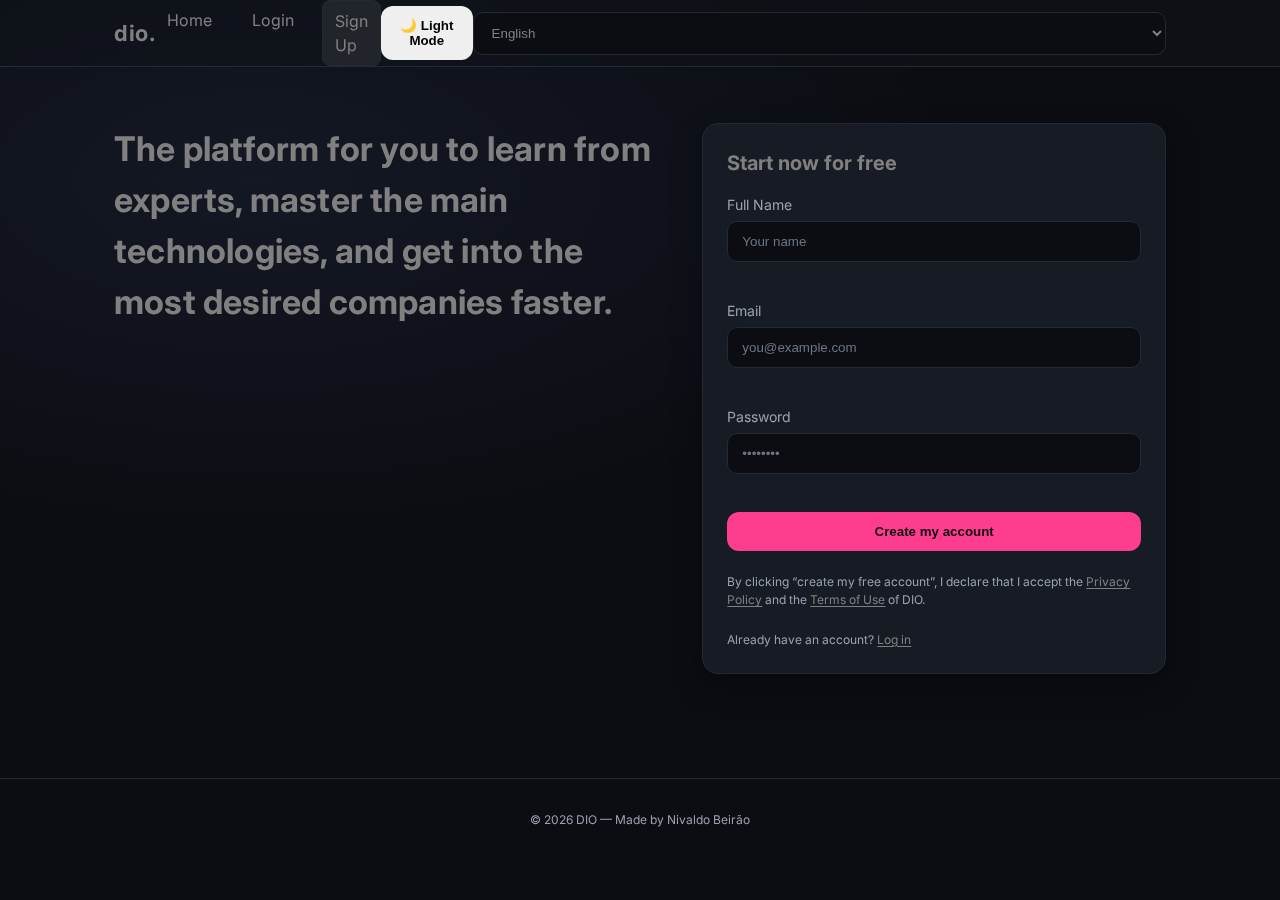
<file: Final version/index.html>
<!DOCTYPE html>
<html lang="en-US">
  <head>
    <meta charset="utf-8" />
    <meta name="viewport" content="width=device-width, initial-scale=1" />
    <title>DIO - Register</title>
    <link rel="preconnect" href="https://fonts.googleapis.com">
    <link rel="preconnect" href="https://fonts.gstatic.com" crossorigin>
    <link href="https://fonts.googleapis.com/css2?family=Inter:wght@400;600;700&display=swap" rel="stylesheet">
    <link rel="stylesheet" href="/Final version/style.css" />
  </head>
  <body>
    <header class="header">
      <div class="container header__inner">
        <div class="logo">dio.</div>
        <nav class="nav">
          <a class="nav__link" href="https://www.dio.me/">Home</a>
          <a class="nav__link" href="https://www.dio.me/sign-in">Login</a>
          <a class="nav__link nav__link--primary" href="#">Sign Up</a> <!--https://www.dio.me/sign-up-->
        </nav>
        <!-- Theme toggle button -->
        <button id="toggleTheme" class="btn">🌙 Light Mode</button>
        <!-- Language selector -->
        <select id="languageSelect" class="input">
          <option value="pt-BR">Português</option>
          <option value="en-US" selected>English</option>
          <option value="es-ES">Español</option>
        </select>
      </div>
    </header>

    <main class="main">
      <div class="container grid">
        <section class="hero">
          <h1 class="hero__title">
            The platform for you to learn from experts, master the main technologies, and get into the most desired companies faster.
          </h1>
        </section>

        <section class="card">
          <h2 class="card__title">Start now for free</h2>

          <form id="signupForm" class="form" novalidate>
            <div class="form__field">
              <label for="name" class="form__label">Full Name</label>
              <input id="name" name="name" type="text" class="input" placeholder="Your name" required />
              <small class="error" data-error-for="name"></small>
            </div>

            <div class="form__field">
              <label for="email" class="form__label">Email</label>
              <input id="email" name="email" type="email" class="input" placeholder="you@example.com" required />
              <small class="error" data-error-for="email"></small>
            </div>

            <div class="form__field">
              <label for="password" class="form__label">Password</label>
              <input id="password" name="password" type="password" class="input" placeholder="••••••••" minlength="6" required />
              <small class="error" data-error-for="password"></small>
            </div>

            <button type="submit" class="btn btn--primary">Create my account</button>

            <p class="legal">
              By clicking “create my free account”, I declare that I accept the
              <a href="https://www.dio.me/policies" class="link">Privacy Policy</a> and the
              <a href="https://www.dio.me/terms" class="link">Terms of Use</a> of DIO.
            </p>

            <p class="signin">
              Already have an account? <a href="https://www.dio.me/sign-in" class="link">Log in</a>
            </p>
          </form>
        </section>
      </div>
    </main>

    <footer class="footer">
      <div class="container footer__inner">
        <p class="muted">© 2026 DIO — Made by Nivaldo Beirão</p>
      </div>
    </footer>

    <script src="/Final version/app.js"></script>
  </body>
</html>
</file>
<file: Final version/style.css>
:root{
  --bg: #0f1218;
  --panel: #171b23;
  --text: gray;
  --muted: #9aa3b2;
  --primary: #ff3d8e; /* pink button */
  --primary-contrast: #0b0d12;
  --border: #232a36;
  --focus: #6dcff6;
}

* { box-sizing: border-box; }
html, body { height: 100%; }
body {
  margin: 0;
  font-family: Inter, system-ui, -apple-system, Segoe UI, Roboto, Arial, sans-serif;
  background: radial-gradient(1200px 600px at 20% 20%, #141824, #0b0d12 60%), var(--bg);
  color: var(--text);
  line-height: 1.5;
}

.container {
  width: 100%;
  max-width: 1100px;
  margin: 0 auto;
  padding: 0 24px;
}

.header {
  position: sticky;
  top: 0;
  backdrop-filter: saturate(1.2) blur(6px);
  background: rgba(15,18,24,0.6);
  border-bottom: 1px solid var(--border);
  z-index: 10;
}
.header__inner {
  display: flex;
  align-items: center;
  justify-content: space-between;
  min-height: 64px;
}
.logo {
  font-weight: 700;
  font-size: 22px;
  letter-spacing: 0.5px;
}
.nav {
  display: flex;
  gap: 16px;
}
.nav__link {
  color: var(--text);
  text-decoration: none;
  padding: 8px 12px;
  border-radius: 8px;
}
.nav__link:hover { background: rgba(255,255,255,0.06); }
.nav__link--primary {
  background: rgba(255,255,255,0.08);
  border: 1px solid var(--border);
}

.main {
  padding: 56px 0;
}
.grid {
  display: grid;
  grid-template-columns: 1.2fr 1fr;
  gap: 32px;
  align-items: start;
}
@media (max-width: 900px) {
  .grid { grid-template-columns: 1fr; }
}

.hero__title {
  font-size: clamp(22px, 4vw, 34px);
  font-weight: 700;
  letter-spacing: 0.2px;
  margin: 0;
  color: var(--text);
}

.card {
  background: var(--panel);
  border: 1px solid var(--border);
  border-radius: 16px;
  padding: 24px;
  box-shadow: 0 10px 30px rgba(0,0,0,0.35);
}
.card__title {
  margin: 0 0 16px;
  font-size: 20px;
  font-weight: 700;
}

.form { display: grid; gap: 14px; }
.form__field { display: grid; gap: 6px; }
.form__label { font-size: 14px; color: var(--muted); }

.input {
  width: 100%;
  padding: 12px 14px;
  border-radius: 10px;
  border: 1px solid var(--border);
  background: #0b0d12;
  color: var(--text);
  outline: none;
  transition: border-color 0.2s, box-shadow 0.2s;
}
.input::placeholder { color: #6b7483; }
.input:focus {
  border-color: var(--focus);
  box-shadow: 0 0 0 3px rgba(109,207,246,0.2);
}

.error {
  min-height: 18px;
  color: #ff6b6b;
  font-size: 12px;
}

.btn {
  display: inline-flex;
  align-items: center;
  justify-content: center;
  gap: 8px;
  padding: 12px 16px;
  border: none;
  border-radius: 12px;
  cursor: pointer;
  font-weight: 700;
  transition: transform 0.06s ease, filter 0.2s ease;
}
.btn--primary {
  background: var(--primary);
  color: var(--primary-contrast);
}
.btn:active { transform: translateY(1px); }
.btn:hover { filter: brightness(1.04); }

.legal, .signin {
  font-size: 12px;
  color: var(--muted);
  margin: 8px 0 0;
}
.link {
  color: var(--text);
  text-decoration: underline;
  text-underline-offset: 2px;
}

.footer {
  border-top: 1px solid var(--border);
  margin-top: 48px;
}
.footer__inner { padding: 20px 0; text-align: center; }
.muted { color: var(--muted); font-size: 12px; } 

/* Light mode overrides */
body.light-mode {
  background: #f5f7fa;
  color: #1c1e21;
}
body.light-mode .card {
  background: #fff;
  color: #1c1e21;
}
body.light-mode .input {
  background: #f0f0f0;
  color: #1c1e21;
}
body.light-mode .btn--primary {
  background: #007bff;
  color: #fff;
}
.
</file>
